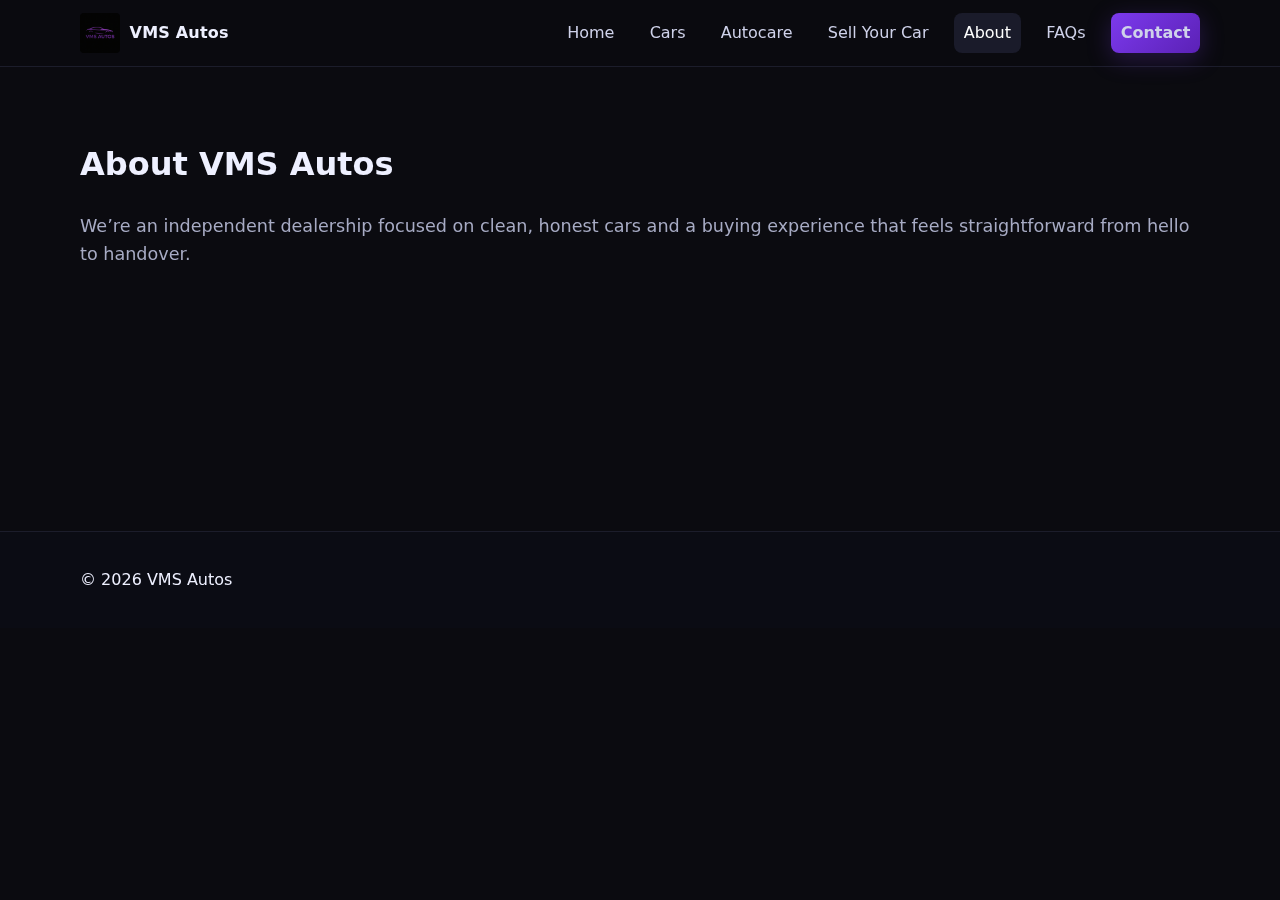
<file: about.html>
<!DOCTYPE html>
<html lang="en"><head>
<meta charset="utf-8"><meta name="viewport" content="width=device-width,initial-scale=1">
<title>About — VMS Autos</title>
<link rel="stylesheet" href="styles.css">
</head><body>
<header class="site-header"><div class="container nav">
  <a class="brand" href="index.html"><img src="assets/logo-vms-autos.png" class="brand-logo" alt=""><span>VMS Autos</span></a>
  <nav class="menu">
    <a href="index.html">Home</a><a href="cars.html">Cars</a><a href="autocare.html">Autocare</a><a href="sell.html">Sell Your Car</a><a class="active" href="about.html">About</a><a href="faqs.html">FAQs</a><a class="btn" href="contact.html">Contact</a>
  </nav>
</div></header>

<section class="section"><div class="container">
  <h1>About VMS Autos</h1>
  <p class="lead">We’re an independent dealership focused on clean, honest cars and a buying experience that feels straightforward from hello to handover.</p>
  <div class="grid-3">
    <article class="card reveal"><h3>Hand-Picked Stock</h3><p>We select cars on condition and history, not just price. If it doesn’t meet our standards, it doesn’t make the cut.</p></article>
    <article class="card reveal"><h3>Clear, Fair Pricing</h3><p>Accurate descriptions, sensible pricing and no pressure. We’d rather help you decide than push a sale.</p></article>
    <article class="card reveal"><h3>Trusted Aftercare</h3><p>With <a href="autocare.html">VMS Autocare</a> we can protect your paint, secure your vehicle, and diagnose problems quickly.</p></article>
  </div>
</div></section>

<footer class="site-footer"><div class="container footer-inner"><p>© <span id="year"></span> VMS Autos</p></div></footer>
<script defer src="script.js"></script>
</body></html>
</file>
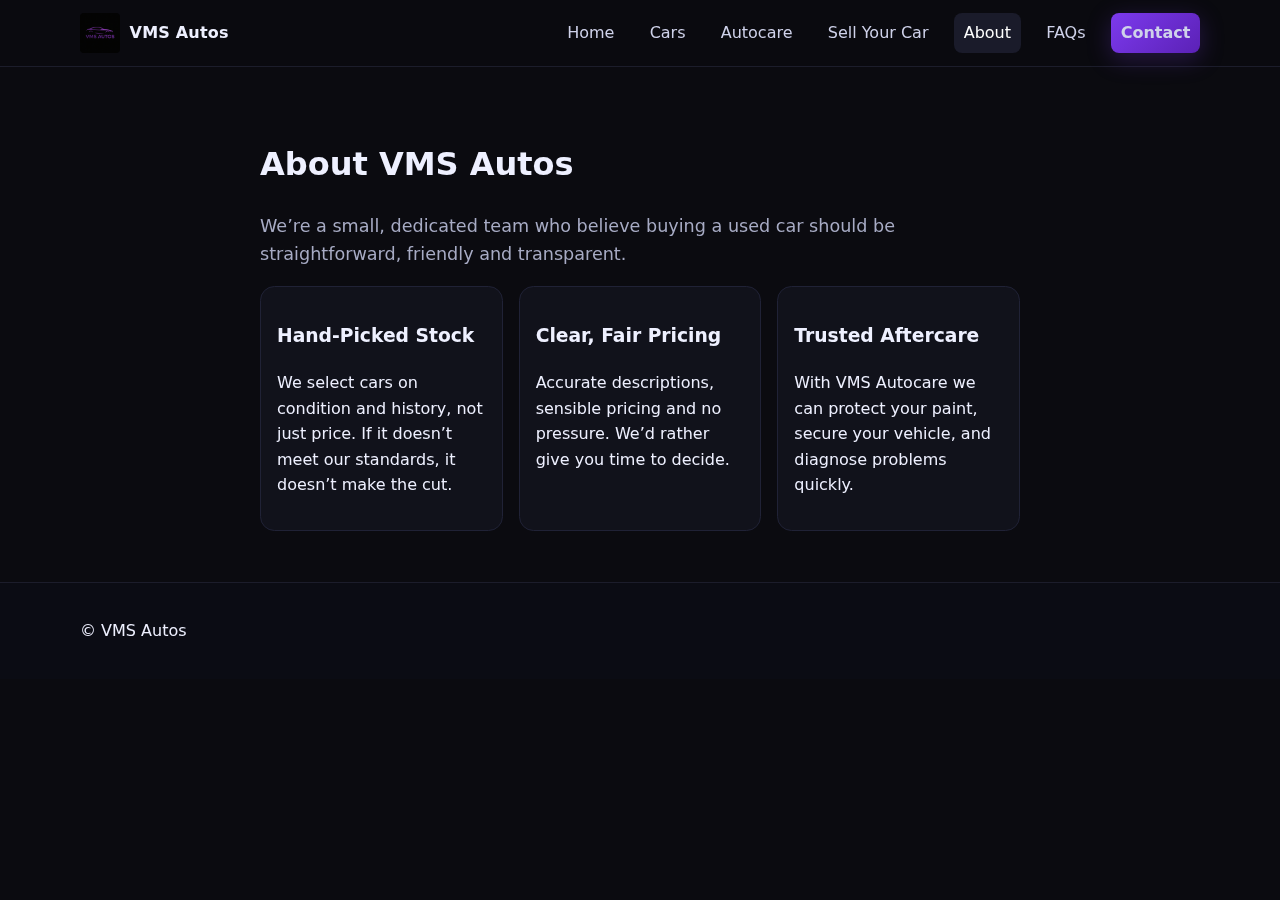
<file: about.html & contact.html>
<!-- about.html -->
<!DOCTYPE html><html lang="en"><head>
<meta charset="utf-8"><meta name="viewport" content="width=device-width,initial-scale=1">
<title>About — VMS Autos</title><link rel="stylesheet" href="styles.css">
</head><body>
<header class="site-header"><div class="container nav">
  <a class="brand" href="index.html"><img src="assets/logo-vms-autos.png" class="brand-logo" alt=""><span>VMS Autos</span></a>
  <nav class="menu">
    <a href="index.html">Home</a><a href="cars.html">Cars</a><a href="autocare.html">Autocare</a><a href="sell.html">Sell Your Car</a><a class="active" href="about.html">About</a><a href="faqs.html">FAQs</a><a class="btn" href="contact.html">Contact</a>
  </nav>
</div></header>

<section class="section">
  <div class="container narrow">
    <h1>About VMS Autos</h1>
    <p class="lead">We’re a small, dedicated team who believe buying a used car should be straightforward, friendly and transparent.</p>
    <div class="grid cards-3">
      <article class="card"><h3>Hand-Picked Stock</h3><p>We select cars on condition and history, not just price. If it doesn’t meet our standards, it doesn’t make the cut.</p></article>
      <article class="card"><h3>Clear, Fair Pricing</h3><p>Accurate descriptions, sensible pricing and no pressure. We’d rather give you time to decide.</p></article>
      <article class="card"><h3>Trusted Aftercare</h3><p>With VMS Autocare we can protect your paint, secure your vehicle, and diagnose problems quickly.</p></article>
    </div>
  </div>
</section>

<footer class="site-footer"><div class="container footer-inner"><p>© <span id="year"></span> VMS Autos</p></div></footer>
</body></html>
</file>
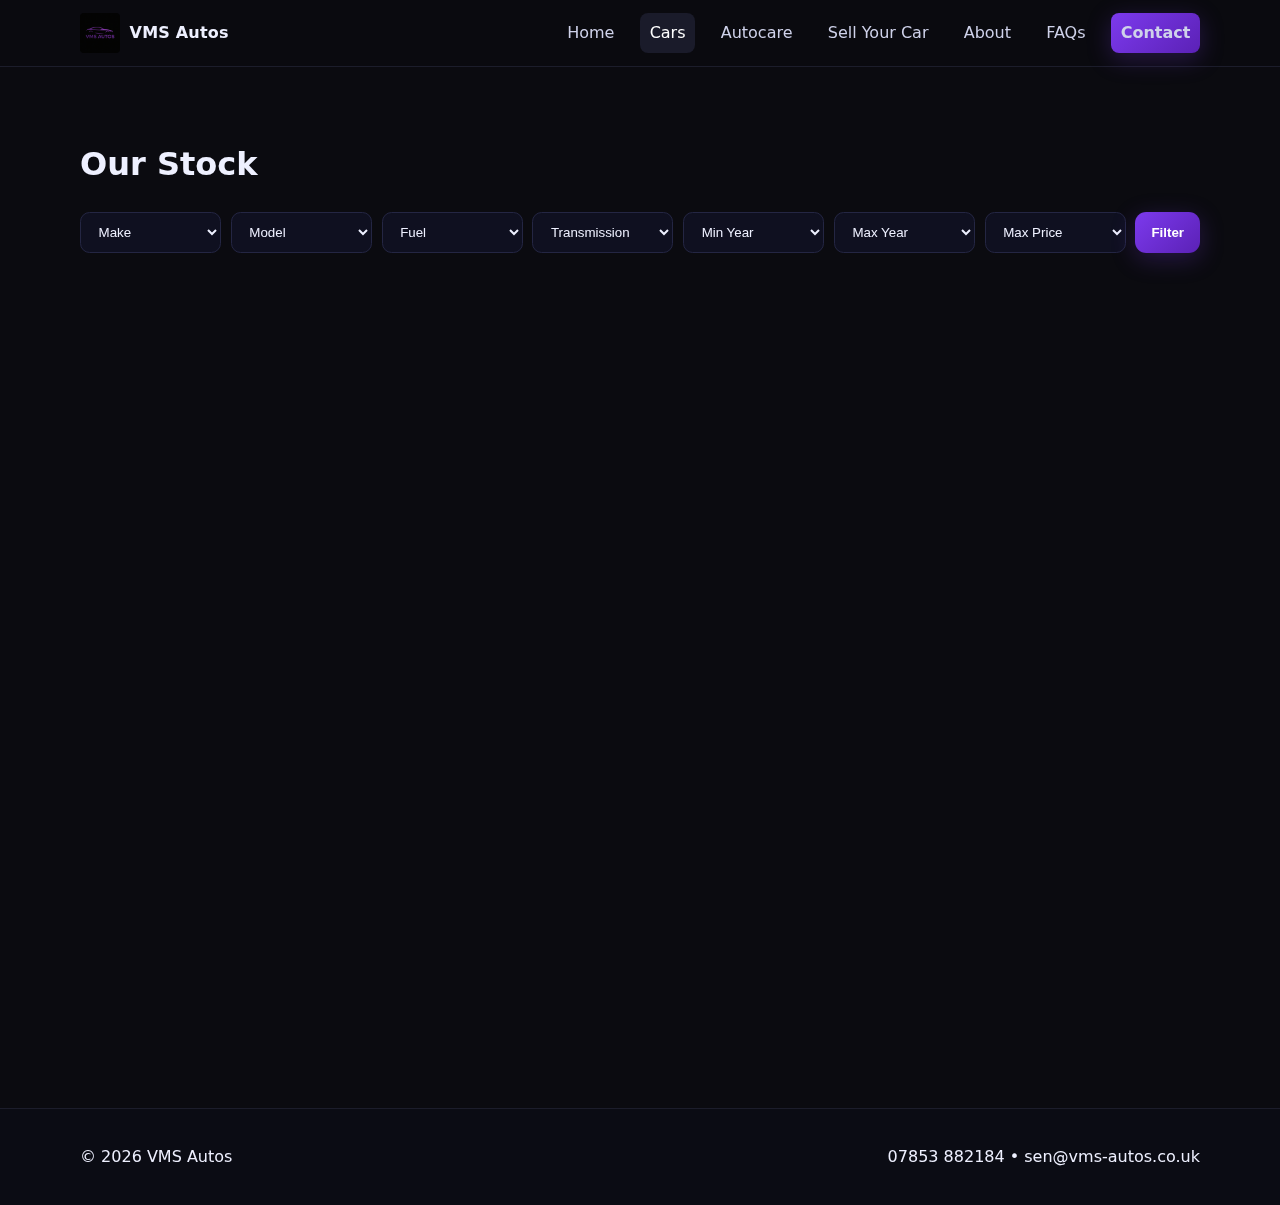
<file: cars.html>
<!DOCTYPE html>
<html lang="en">
<head>
  <meta charset="utf-8" /><meta name="viewport" content="width=device-width,initial-scale=1" />
  <title>Cars for Sale — VMS Autos</title>
  <link rel="stylesheet" href="styles.css" /><script defer src="script.js"></script>
</head>
<body>
<header class="site-header">
  <div class="container nav">
    <a class="brand" href="index.html"><img src="assets/logo-vms-autos.png" class="brand-logo" alt=""> <span>VMS Autos</span></a>
    <nav class="menu">
      <a href="index.html">Home</a><a class="active" href="cars.html">Cars</a><a href="autocare.html">Autocare</a><a href="sell.html">Sell Your Car</a><a href="about.html">About</a><a href="faqs.html">FAQs</a><a class="btn" href="contact.html">Contact</a>
    </nav>
  </div>
</header>

<section class="section">
  <div class="container">
    <h1>Our Stock</h1>
    <form class="search-bar" onsubmit="event.preventDefault(); applyFilters();">
      <select id="filter-make"><option value="">Make</option></select>
      <select id="filter-model"><option value="">Model</option></select>
      <select id="filter-fuel"><option value="">Fuel</option></select>
      <select id="filter-trans"><option value="">Transmission</option></select>
      <select id="filter-year-min"><option value="">Min Year</option></select>
      <select id="filter-year-max"><option value="">Max Year</option></select>
      <select id="filter-price"><option value="">Max Price</option><option>10000</option><option>15000</option><option>20000</option><option>25000</option><option>30000</option></select>
      <button class="btn" type="submit">Filter</button>
    </form>
    <div class="car-grid" id="car-grid"></div>
  </div>
</section>

<footer class="site-footer">
  <div class="container footer-inner">
    <p>© <span id="year"></span> VMS Autos</p>
    <p><a href="tel:+447853882184">07853 882184</a> • <a href="mailto:sen@vms-autos.co.uk">sen@vms-autos.co.uk</a></p>
  </div>
</footer>
</body></html>
</file>
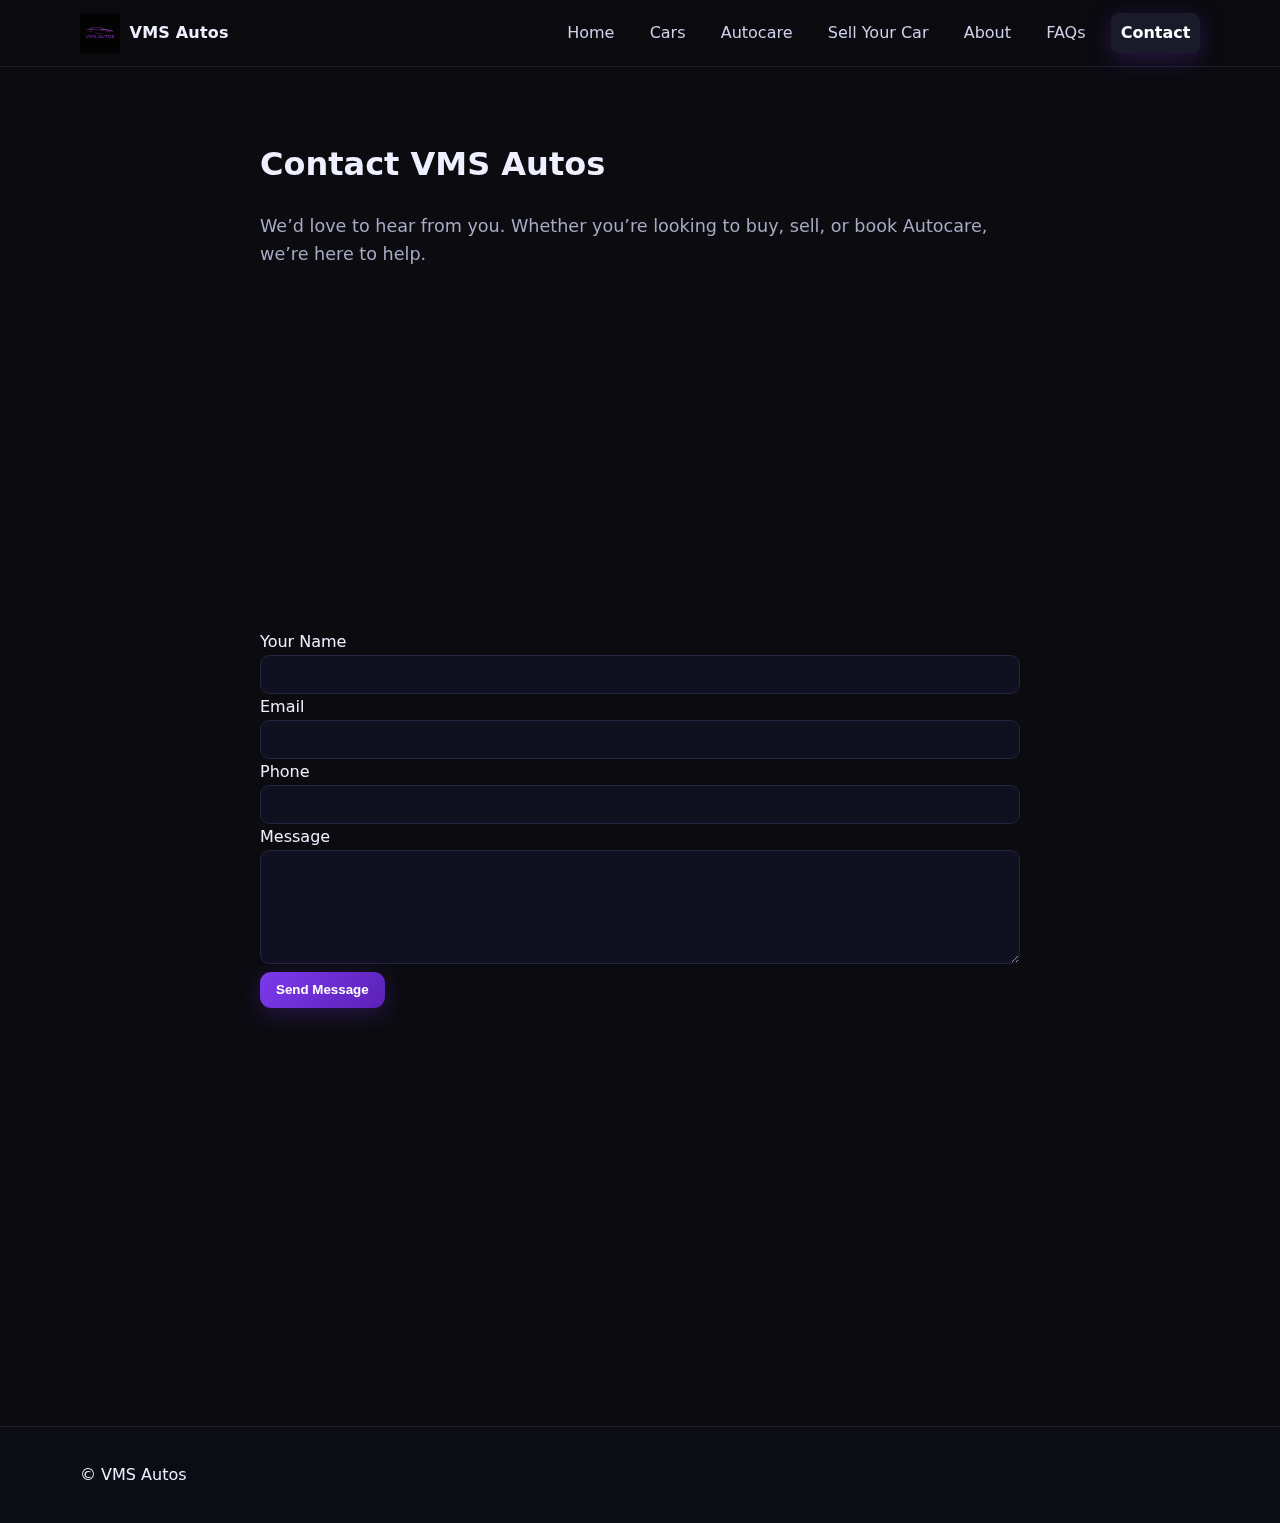
<file: contact.html>
<!DOCTYPE html>
<html lang="en">
<head>
  <meta charset="utf-8">
  <meta name="viewport" content="width=device-width,initial-scale=1">
  <title>Contact — VMS Autos</title>
  <link rel="stylesheet" href="styles.css">
</head>
<body>
<header class="site-header">
  <div class="container nav">
    <a class="brand" href="index.html">
      <img src="assets/logo-vms-autos.png" class="brand-logo" alt="">
      <span>VMS Autos</span>
    </a>
    <nav class="menu">
      <a href="index.html">Home</a>
      <a href="cars.html">Cars</a>
      <a href="autocare.html">Autocare</a>
      <a href="sell.html">Sell Your Car</a>
      <a href="about.html">About</a>
      <a href="faqs.html">FAQs</a>
      <a class="btn active" href="contact.html">Contact</a>
    </nav>
  </div>
</header>

<section class="section">
  <div class="container narrow">
    <h1>Contact VMS Autos</h1>
    <p class="lead">We’d love to hear from you. Whether you’re looking to buy, sell, or book Autocare, we’re here to help.</p>

    <div class="cards-2 mt">
      <article class="card reveal">
        <h3>Call Us</h3>
        <p><a href="tel:+447853882184">07853 882184</a></p>
      </article>
      <article class="card reveal">
        <h3>Email</h3>
        <p><a href="mailto:sen@vms-autos.co.uk">sen@vms-autos.co.uk</a></p>
      </article>
      <article class="card reveal">
        <h3>WhatsApp</h3>
        <p><a href="https://wa.me/447853882184" target="_blank" rel="noopener">Message us on WhatsApp</a></p>
      </article>
      <article class="card reveal">
        <h3>Follow Us</h3>
        <p>
          <a href="https://www.instagram.com/" target="_blank" rel="noopener">Instagram</a><br>
          <a href="https://www.tiktok.com/" target="_blank" rel="noopener">TikTok</a>
        </p>
      </article>
    </div>

    <form class="form mt" name="contact" method="post" data-netlify="true">
      <input type="hidden" name="form-name" value="contact">
      <label>Your Name <input name="name" required></label>
      <label>Email <input name="email" type="email" required></label>
      <label>Phone <input name="phone"></label>
      <label>Message <textarea name="message" rows="6" required></textarea></label>
      <button class="btn" type="submit">Send Message</button>
    </form>

    <div class="mt reveal">
      <h3>Find Us</h3>
      <div style="border-radius:.8rem;overflow:hidden;height:300px;margin-top:.5rem;">
        <iframe src="https://www.google.com/maps/embed?pb=!1m18!1m12!1m3!1d2435.145925!2d-1.893592!3d52.486125!2m3!1f0!2f0!3f0!3m2!1i1024!2i768!4f13.1!3m3!1m2!1s0x0%3A0x0!2zMzLCsDI5JzA5LjgiTiAxwrA1MycyMy42Ilc!5e0!3m2!1sen!2suk!4v0000000000000"
          width="100%" height="100%" style="border:0;" allowfullscreen="" loading="lazy"></iframe>
      </div>
    </div>
  </div>
</section>

<footer class="site-footer">
  <div class="container footer-inner">
    <p>© <span id="year"></span> VMS Autos</p>
  </div>
</f
</file>
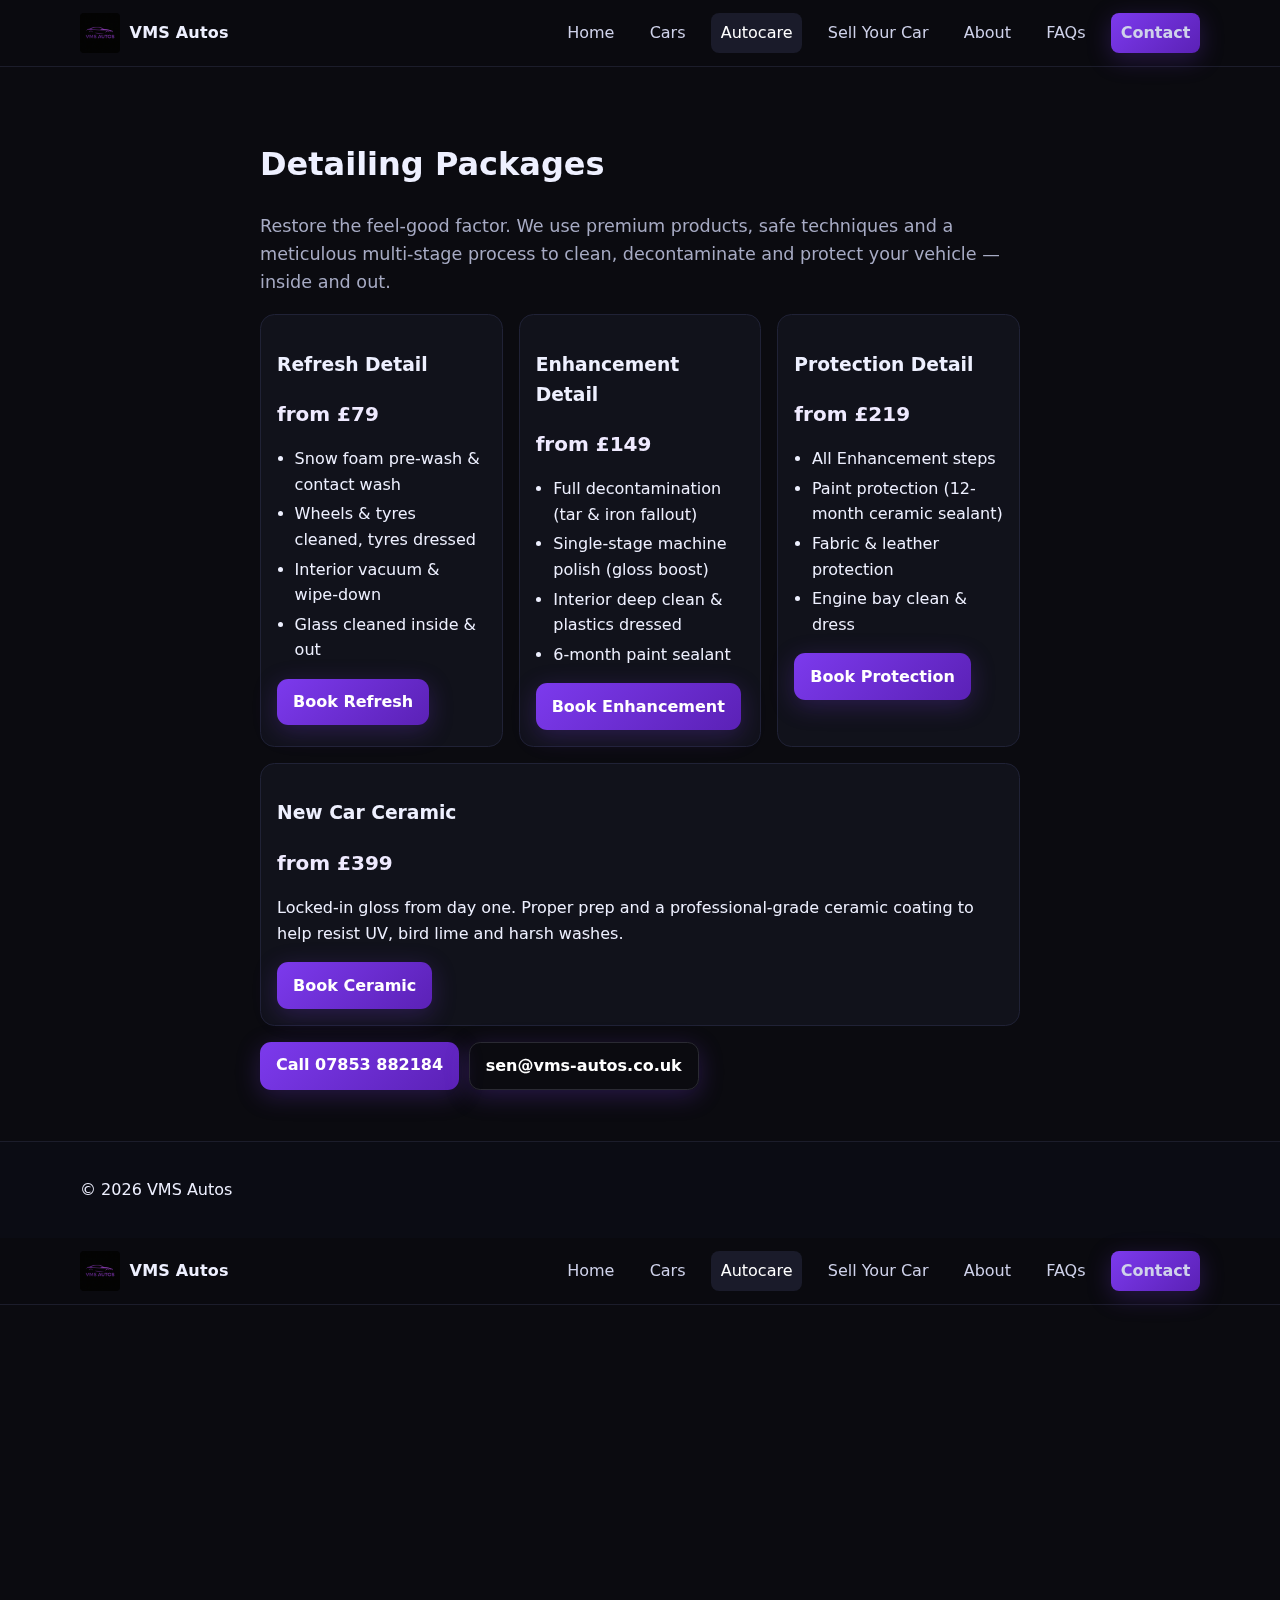
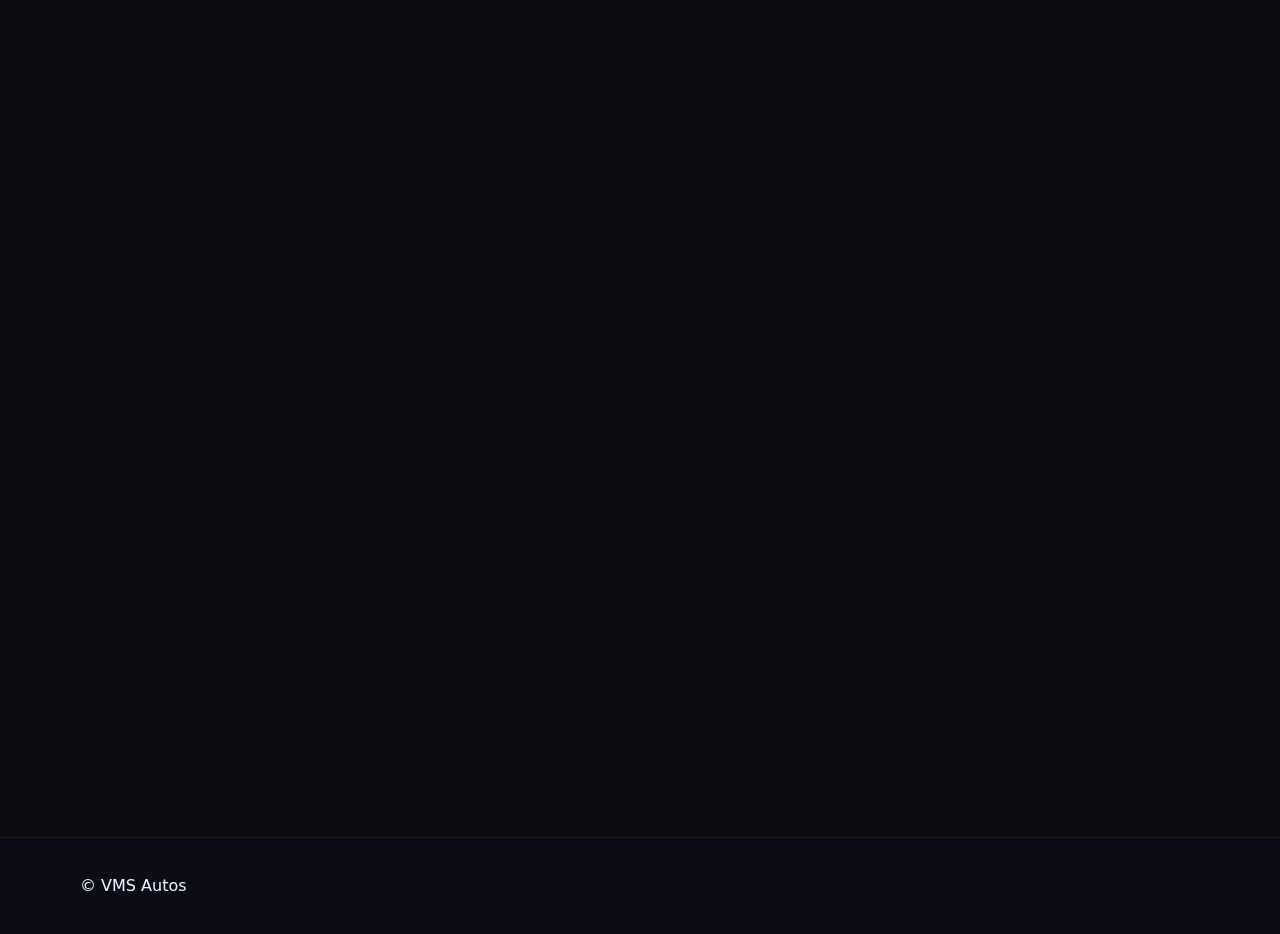
<file: detailing.html>
<!DOCTYPE html>
<html lang="en"><head>
<meta charset="utf-8" /><meta name="viewport" content="width=device-width,initial-scale=1" />
<title>Detailing — VMS Autocare</title>
<link rel="stylesheet" href="styles.css" />
</head>
<body>
<header class="site-header"><div class="container nav">
  <a class="brand" href="index.html"><img src="assets/logo-vms-autos.png" class="brand-logo" alt=""><span>VMS Autos</span></a>
  <nav class="menu">
    <a href="index.html">Home</a><a href="cars.html">Cars</a><a class="active" href="autocare.html">Autocare</a><a href="sell.html">Sell Your Car</a><a href="about.html">About</a><a href="faqs.html">FAQs</a><a class="btn" href="contact.html">Contact</a>
  </nav>
</div></header>

<section class="section">
  <div class="container narrow">
    <h1>Detailing Packages</h1>
    <p class="lead">Restore the feel-good factor. We use premium products, safe techniques and a meticulous multi-stage process to clean, decontaminate and protect your vehicle — inside and out.</p>

    <div class="grid cards-3">
      <article class="card">
        <h3>Refresh Detail</h3>
        <p class="price">from £79</p>
        <ul class="bullet">
          <li>Snow foam pre-wash & contact wash</li>
          <li>Wheels & tyres cleaned, tyres dressed</li>
          <li>Interior vacuum & wipe-down</li>
          <li>Glass cleaned inside & out</li>
        </ul>
        <a class="btn btn-block" href="contact.html">Book Refresh</a>
      </article>

      <article class="card">
        <h3>Enhancement Detail</h3>
        <p class="price">from £149</p>
        <ul class="bullet">
          <li>Full decontamination (tar & iron fallout)</li>
          <li>Single-stage machine polish (gloss boost)</li>
          <li>Interior deep clean & plastics dressed</li>
          <li>6-month paint sealant</li>
        </ul>
        <a class="btn btn-block" href="contact.html">Book Enhancement</a>
      </article>

      <article class="card">
        <h3>Protection Detail</h3>
        <p class="price">from £219</p>
        <ul class="bullet">
          <li>All Enhancement steps</li>
          <li>Paint protection (12-month ceramic sealant)</li>
          <li>Fabric & leather protection</li>
          <li>Engine bay clean & dress</li>
        </ul>
        <a class="btn btn-block" href="contact.html">Book Protection</a>
      </article>
    </div>

    <div class="card mt">
      <h3>New Car Ceramic</h3>
      <p class="price">from £399</p>
      <p>Locked-in gloss from day one. Proper prep and a professional-grade ceramic coating to help resist UV, bird lime and harsh washes.</p>
      <a class="btn" href="contact.html">Book Ceramic</a>
    </div>

    <div class="cta mt center">
      <a class="btn" href="tel:+447853882184">Call 07853 882184</a>
      <a class="btn btn-ghost" href="mailto:sen@vms-autos.co.uk">sen@vms-autos.co.uk</a>
    </div>
  </div>
</section>

<footer class="site-footer"><div class="container footer-inner">
  <p>© <span id="year"></span> VMS Autos</p>
</div></footer>
</body></html>
<!DOCTYPE html>
<html lang="en"><head>
<meta charset="utf-8"><meta name="viewport" content="width=device-width,initial-scale=1">
<title>Detailing — VMS Autocare</title>
<link rel="stylesheet" href="styles.css">
</head><body>
<header class="site-header"><div class="container nav">
  <a class="brand" href="index.html"><img src="assets/logo-vms-autos.png" class="brand-logo" alt=""><span>VMS Autos</span></a>
  <nav class="menu">
    <a href="index.html">Home</a><a href="cars.html">Cars</a><a href="autocare.html" class="active">Autocare</a><a href="sell.html">Sell Your Car</a><a href="about.html">About</a><a href="faqs.html">FAQs</a><a class="btn" href="contact.html">Contact</a>
  </nav>
</div></header>

<section class="section"><div class="container narrow">
  <div class="brand-panel reveal"><img src="assets/logo-vms-autocare.png" alt="VMS Autocare"></div>
  <h1 class="reveal">Detailing Packages</h1>
  <p class="lead reveal">Restore the feel-good factor. We use premium products, safe techniques and a meticulous multi-stage process to clean, decontaminate and protect your vehicle — inside and out.</p>

  <table class="table reveal">
    <thead><tr><th>Package</th><th>What’s included</th><th>From</th></tr></thead>
    <tbody>
      <tr><td><strong>Refresh Detail</strong></td><td>Snow foam pre-wash, two-bucket contact wash, wheels/tyres, interior vacuum & wipe, glass inside/out.</td><td>£79</td></tr>
      <tr><td><strong>Enhancement Detail</strong></td><td>All Refresh steps + tar/iron decon, single-stage machine polish (gloss boost), interior deep clean, plastics dressed, 6-month sealant.</td><td>£149</td></tr>
      <tr><td><strong>Protection Detail</strong></td><td>All Enhancement steps + 12-month ceramic sealant, fabric/leather protection, engine bay clean & dress.</td><td>£219</td></tr>
      <tr><td><strong>New Car Ceramic</strong></td><td>Careful prep, panel wipe, professional ceramic coating for long-lasting gloss and easier maintenance.</td><td>£399</td></tr>
    </tbody>
  </table>

  <p class="reveal">We’re fully mobile and work carefully at your location. Access to power/water is helpful but not always essential — ask when you book. Times vary by vehicle size and condition.</p>

  <div class="cta mt center reveal">
    <a class="btn" href="tel:+447853882184">Call 07853 882184</a>
    <a class="btn btn-ghost" href="mailto:sen@vms-autos.co.uk">Book by Email</a>
  </div>
</div></section>

<footer class="site-footer"><div class="container footer-inner"><p>© <span id="year"></span> VMS Autos</p></div></footer>
<script defer src="script.js"></script>
</body></html>
</file>
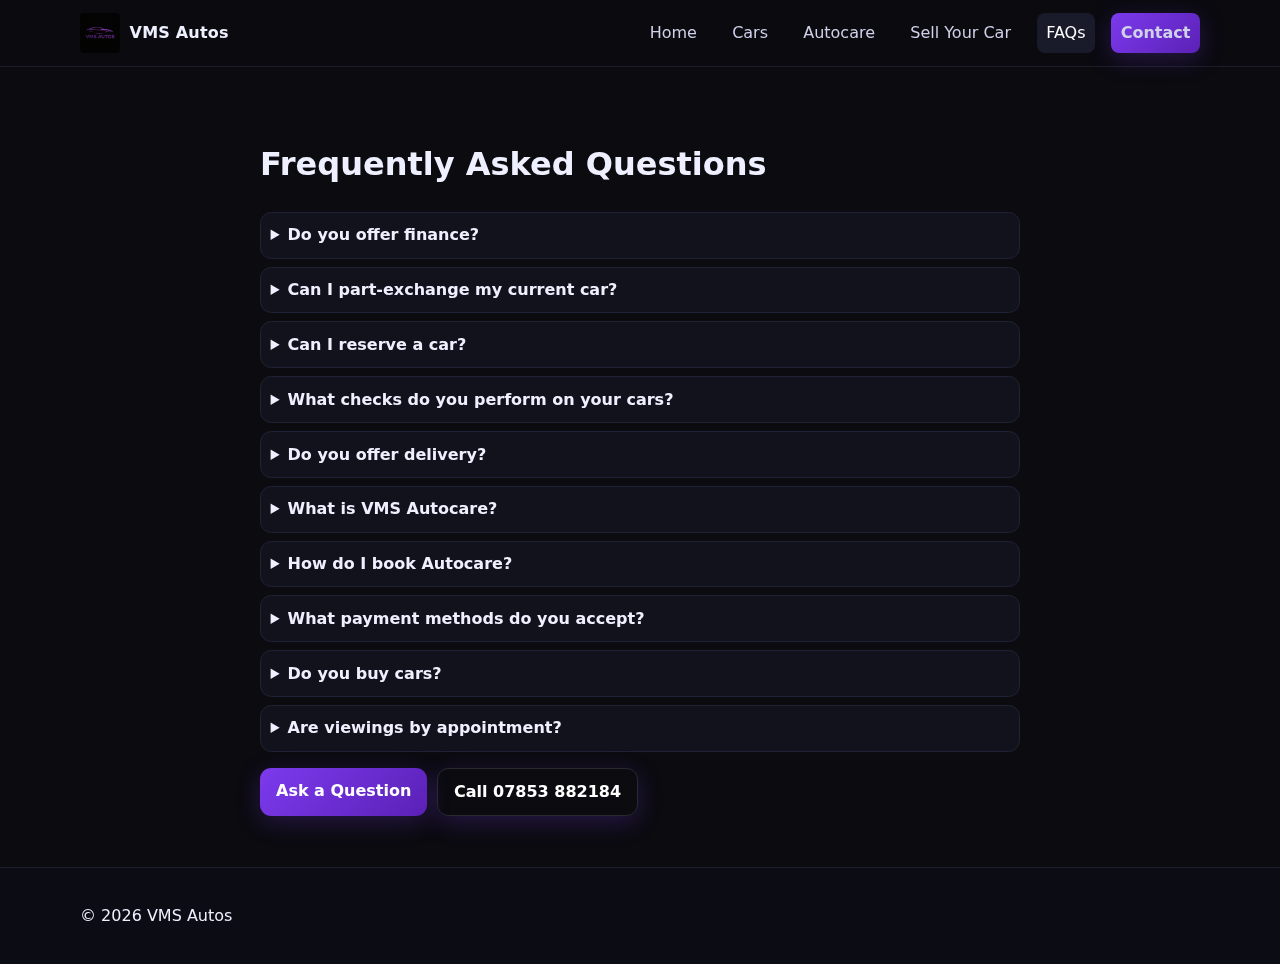
<file: faqs.html>
<!DOCTYPE html>
<html lang="en"><head>
<meta charset="utf-8"><meta name="viewport" content="width=device-width,initial-scale=1">
<title>FAQs — VMS Autos</title>
<link rel="stylesheet" href="styles.css">
</head><body>
<header class="site-header"><div class="container nav">
  <a class="brand" href="index.html"><img src="assets/logo-vms-autos.png" class="brand-logo" alt=""><span>VMS Autos</span></a>
  <nav class="menu">
    <a href="index.html">Home</a><a href="cars.html">Cars</a><a href="autocare.html">Autocare</a><a href="sell.html">Sell Your Car</a><a class="active" href="faqs.html">FAQs</a><a class="btn" href="contact.html">Contact</a>
  </nav>
</div></header>

<section class="section"><div class="container narrow">
  <h1>Frequently Asked Questions</h1>

  <details class="faq"><summary>Do you offer finance?</summary><p>Yes — flexible HP/PCP options via trusted lenders (subject to status). We’ll explain deposits, terms and monthly payments clearly so you can decide with confidence.</p></details>
  <details class="faq"><summary>Can I part-exchange my current car?</summary><p>Absolutely. Share your reg, mileage and a few photos for a quick, fair valuation. We can settle outstanding finance too.</p></details>
  <details class="faq"><summary>Can I reserve a car?</summary><p>Yes. A small refundable holding deposit removes the car from sale while you arrange viewing/inspection and paperwork.</p></details>
  <details class="faq"><summary>What checks do you perform on your cars?</summary><p>Each vehicle is inspected and road-tested. History and mileage checks are carried out for peace of mind. We’re happy to discuss specifics on any car.</p></details>
  <details class="faq"><summary>Do you offer delivery?</summary><p>Yes — nationwide delivery available at cost. Tell us your postcode and we’ll quote a rate.</p></details>
  <details class="faq"><summary>What is VMS Autocare?</summary><p>Our mobile aftercare arm: detailing, vehicle security, diagnostics and OEM-style coding to keep your car looking sharp and running right.</p></details>
  <details class="faq"><summary>How do I book Autocare?</summary><p>Use our contact page, email <a href="mailto:sen@vms-autos.co.uk">sen@vms-autos.co.uk</a> or call <a href="tel:+447853882184">07853 882184</a>. We’ll confirm availability, price and any prep needed.</p></details>
  <details class="faq"><summary>What payment methods do you accept?</summary><p>Bank transfer preferred for car purchases; major cards accepted for Autocare. We’ll confirm details at booking.</p></details>
  <details class="faq"><summary>Do you buy cars?</summary><p>Yes — we can buy outright or sell on your behalf via sale-or-return. Start on the <a href="sell.html">Sell Your Car</a> page.</p></details>
  <details class="faq"><summary>Are viewings by appointment?</summary><p>Yes — to give you unhurried time with the car and ensure it’s prepped for your visit.</p></details>

  <div class="cta mt center">
    <a class="btn" href="contact.html">Ask a Question</a>
    <a class="btn btn-ghost" href="tel:+447853882184">Call 07853 882184</a>
  </div>
</div></section>

<footer class="site-footer"><div class="container footer-inner"><p>© <span id="year"></span> VMS Autos</p></div></footer>
<script defer src="script.js"></script>
</body></html>
</file>
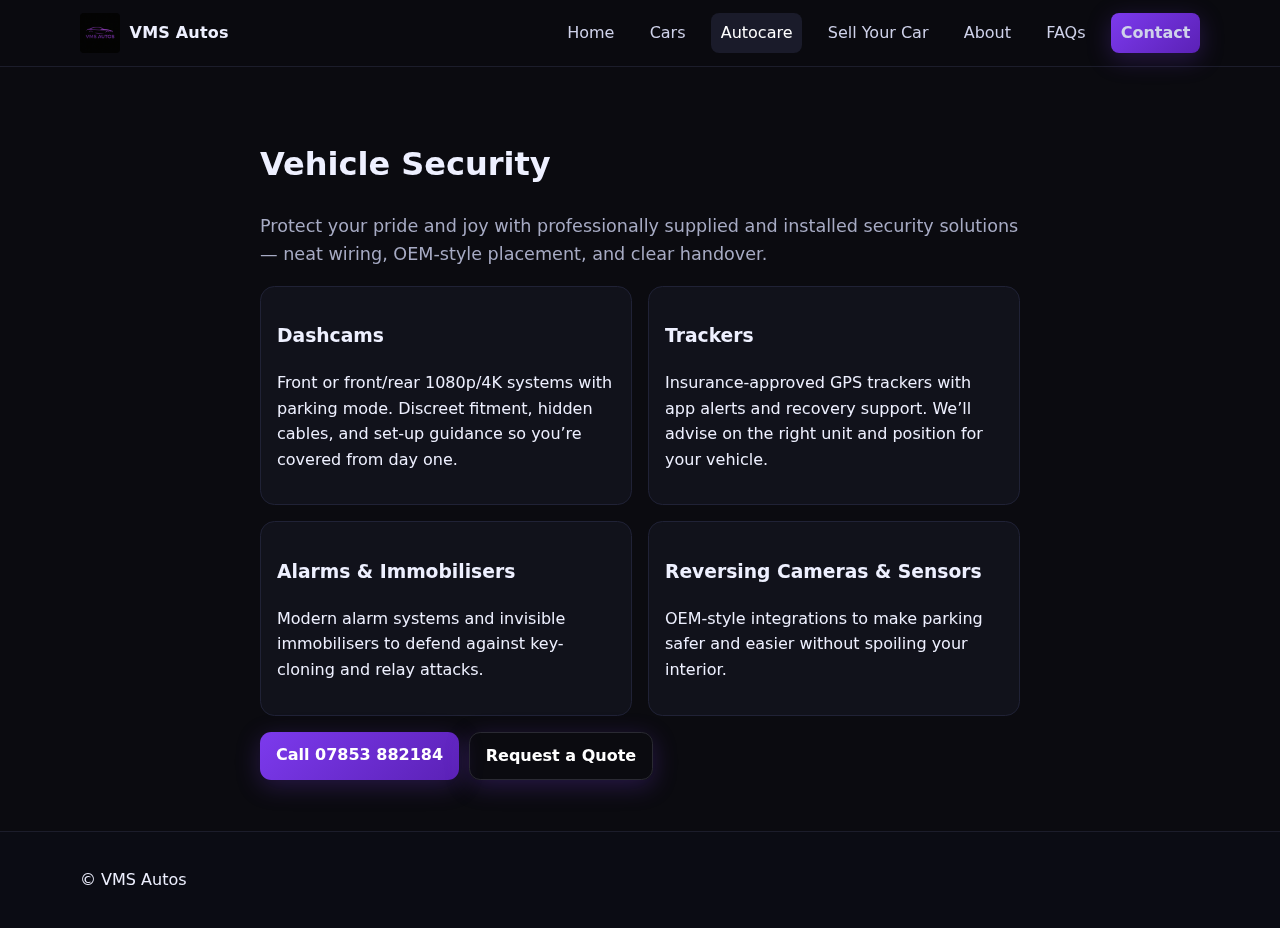
<file: security.html>
<!DOCTYPE html>
<html lang="en"><head>
<meta charset="utf-8" /><meta name="viewport" content="width=device-width,initial-scale=1" />
<title>Vehicle Security — VMS Autocare</title>
<link rel="stylesheet" href="styles.css" />
</head>
<body>
<header class="site-header"><div class="container nav">
  <a class="brand" href="index.html"><img src="assets/logo-vms-autos.png" class="brand-logo" alt=""><span>VMS Autos</span></a>
  <nav class="menu">
    <a href="index.html">Home</a><a href="cars.html">Cars</a><a class="active" href="autocare.html">Autocare</a><a href="sell.html">Sell Your Car</a><a href="about.html">About</a><a href="faqs.html">FAQs</a><a class="btn" href="contact.html">Contact</a>
  </nav>
</div></header>

<section class="section">
  <div class="container narrow">
    <h1>Vehicle Security</h1>
    <p class="lead">Protect your pride and joy with professionally supplied and installed security solutions — neat wiring, OEM-style placement, and clear handover.</p>

    <div class="grid cards-2">
      <article class="card">
        <h3>Dashcams</h3>
        <p>Front or front/rear 1080p/4K systems with parking mode. Discreet fitment, hidden cables, and set-up guidance so you’re covered from day one.</p>
      </article>
      <article class="card">
        <h3>Trackers</h3>
        <p>Insurance-approved GPS trackers with app alerts and recovery support. We’ll advise on the right unit and position for your vehicle.</p>
      </article>
      <article class="card">
        <h3>Alarms & Immobilisers</h3>
        <p>Modern alarm systems and invisible immobilisers to defend against key-cloning and relay attacks.</p>
      </article>
      <article class="card">
        <h3>Reversing Cameras & Sensors</h3>
        <p>OEM-style integrations to make parking safer and easier without spoiling your interior.</p>
      </article>
    </div>

    <div class="cta mt center">
      <a class="btn" href="tel:+447853882184">Call 07853 882184</a>
      <a class="btn btn-ghost" href="mailto:sen@vms-autos.co.uk">Request a Quote</a>
    </div>
  </div>
</section>

<footer class="site-footer"><div class="container footer-inner">
  <p>© <span id="year"></span> VMS Autos</p>
</div></footer>
</body></html>
</file>
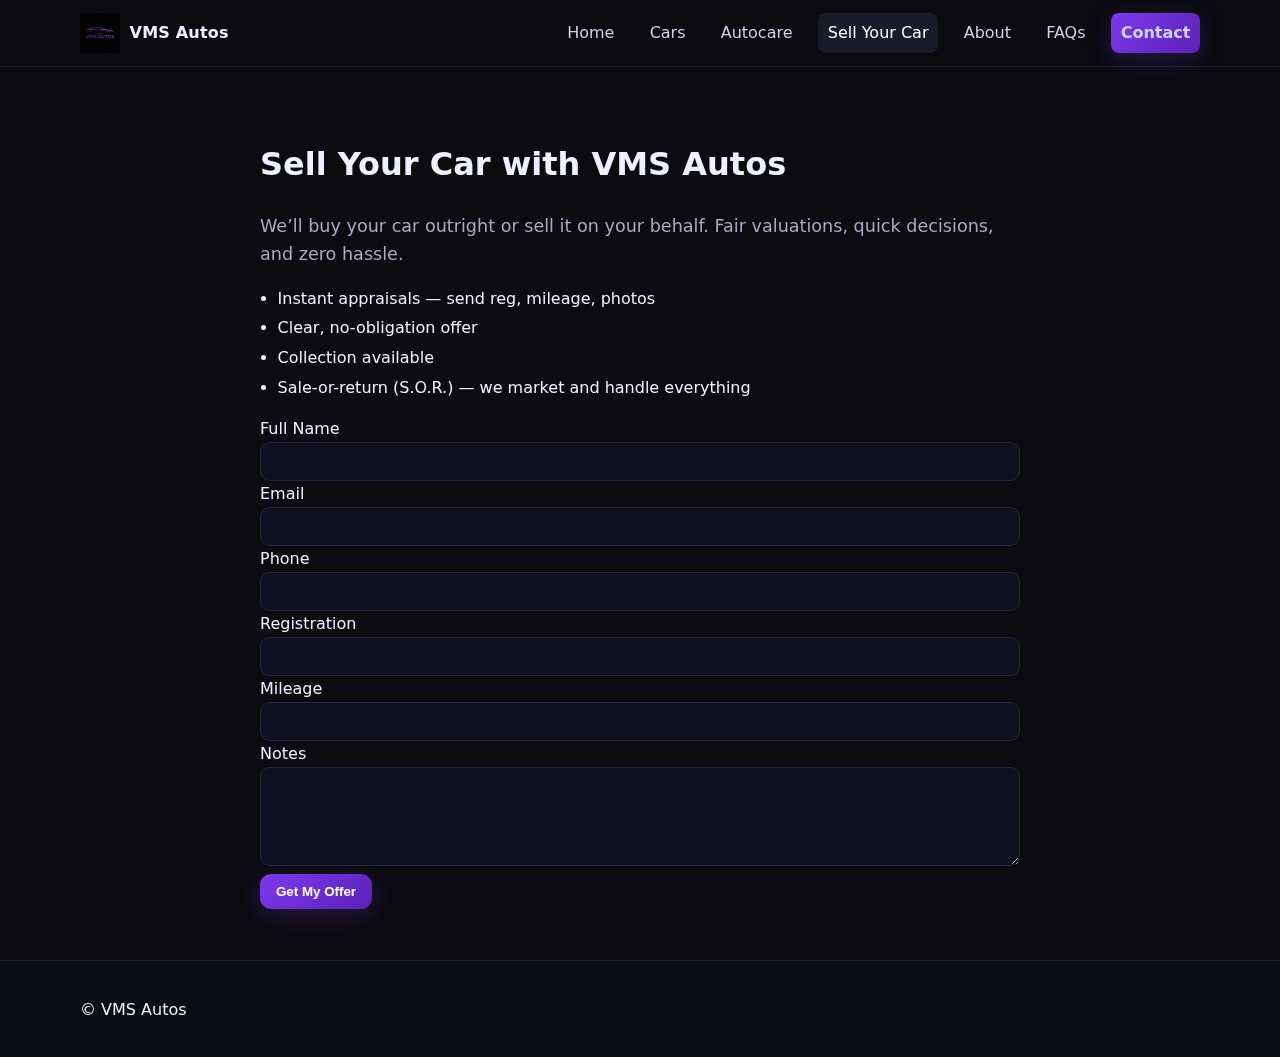
<file: sell.html>
<!DOCTYPE html>
<html lang="en"><head>
<meta charset="utf-8" /><meta name="viewport" content="width=device-width,initial-scale=1" />
<title>Sell Your Car — VMS Autos</title>
<link rel="stylesheet" href="styles.css" />
</head>
<body>
<header class="site-header"><div class="container nav">
  <a class="brand" href="index.html"><img src="assets/logo-vms-autos.png" class="brand-logo" alt=""><span>VMS Autos</span></a>
  <nav class="menu">
    <a href="index.html">Home</a><a href="cars.html">Cars</a><a href="autocare.html">Autocare</a><a class="active" href="sell.html">Sell Your Car</a><a href="about.html">About</a><a href="faqs.html">FAQs</a><a class="btn" href="contact.html">Contact</a>
  </nav>
</div></header>

<section class="section">
  <div class="container narrow">
    <h1>Sell Your Car with VMS Autos</h1>
    <p class="lead">We’ll buy your car outright or sell it on your behalf. Fair valuations, quick decisions, and zero hassle.</p>
    <ul class="bullet">
      <li>Instant appraisals — send reg, mileage, photos</li>
      <li>Clear, no-obligation offer</li>
      <li>Collection available</li>
      <li>Sale-or-return (S.O.R.) — we market and handle everything</li>
    </ul>

    <form class="form" name="sell" method="post" data-netlify="true">
      <input type="hidden" name="form-name" value="sell">
      <label>Full Name <input name="name" required></label>
      <label>Email <input name="email" type="email" required></label>
      <label>Phone <input name="phone" required></label>
      <label>Registration <input name="reg" required></label>
      <label>Mileage <input name="mileage" required></label>
      <label>Notes <textarea name="notes" rows="5"></textarea></label>
      <button class="btn" type="submit">Get My Offer</button>
    </form>
  </div>
</section>

<footer class="site-footer"><div class="container footer-inner">
  <p>© <span id="year"></span> VMS Autos</p>
</div></footer>
</body></html>
</file>
<file: styles.css>
/* Font + base variables */
@import url('https://fonts.googleapis.com/css2?family=Montserrat:wght@400;600;700&display=swap');

:root{
  --bg:#0b0b10; --text:#eef0ff; --muted:#a7abc4;
  --panel:#11121b; --card:#141628;
  --purple:#7c3aed; --purple2:#5b21b6; --ring:rgba(124,58,237,.35);
  --hero-image:url('assets/hero.jpg');
}

*{box-sizing:border-box} html,body{margin:0}
body{background:var(--bg);color:var(--text);font-family:Montserrat,system-ui,-apple-system,Segoe UI,Roboto,Helvetica,Arial,sans-serif;line-height:1.6}
a{color:inherit;text-decoration:none}
.container{width:min(1120px,92%);margin-inline:auto}
.btn{display:inline-block;background:linear-gradient(135deg,var(--purple),var(--purple2));color:#fff;border:none;border-radius:.7rem;padding:.65rem 1rem;font-weight:600;box-shadow:0 6px 24px rgba(124,58,237,.25);cursor:pointer}
.btn:hover{filter:brightness(1.05)}
.btn-ghost{background:transparent;border:1px solid #2a2a33}
.btn-small{padding:.45rem .7rem;font-size:.9rem}
.muted{color:var(--muted)}
.center{text-align:center}
.mt{margin-top:1rem}

/* Header / nav */
.site-header{position:sticky;top:0;z-index:30;background:rgba(10,10,16,.65);backdrop-filter:saturate(1.1) blur(10px);border-bottom:1px solid #1c1d2b}
.nav{display:flex;align-items:center;justify-content:space-between;padding:.8rem 0}
.brand{display:flex;align-items:center;gap:.6rem;font-weight:800;letter-spacing:.2px}
.brand-logo{height:40px;width:auto;border-radius:.25rem}
.menu{display:flex;gap:1rem;align-items:center}
.menu a{padding:.45rem .6rem;border-radius:.5rem;color:#cfd2ea}
.menu a.active,.menu a:hover{background:#1a1b2a;color:#fff}

/* Hero */
.hero{background:
  radial-gradient(1000px 300px at 10% 0%, rgba(124,58,237,.30), transparent 70%),
  var(--hero-image) center/cover no-repeat,
  #0c0d14;
  padding:5rem 0; border-bottom:1px solid #181a29}
.hero-full{min-height:68vh;display:flex;align-items:stretch}
.hero-overlay{flex:1;background:linear-gradient(180deg, rgba(0,0,0,.35), rgba(0,0,0,.55));display:flex;align-items:center}
.hero-content{max-width:840px;padding:3rem 0}
.lead{color:var(--muted);font-size:1.1rem}
.hero-ctas{display:flex;gap:.6rem;flex-wrap:wrap;margin:.8rem 0 1.2rem}

/* Search bar */
.search-bar{display:grid;gap:.6rem}
.search-bar-hero{background:rgba(15,16,32,.8);border:1px solid #242643;backdrop-filter: blur(6px);padding:.7rem;border-radius:.8rem;
  grid-template-columns: repeat(5, 1fr) auto}
.search-bar select,.form input,.form textarea{width:100%;padding:.7rem .85rem;border-radius:.6rem;border:1px solid #242643;background:#0f1020;color:var(--text)}

/* Grids & cards */
.car-grid{display:grid;grid-template-columns:repeat(3,1fr);gap:1rem;margin-top:1rem}
.car-card{background:var(--card);border:1px solid #1b1d2f;border-radius:.9rem;overflow:hidden;display:flex;flex-direction:column;opacity:0;transform:translateY(10px)}
.car-thumb{aspect-ratio:16/9;background:#0d0f1f url('assets/car-placeholder.svg') center/120px no-repeat}
.car-body{padding:.9rem}
.car-title{margin:0 0 .25rem;font-size:1.1rem}
.price{font-size:1.25rem;color:#efeaff;margin:.3rem 0 .5rem}
.badges{display:flex;gap:.4rem;flex-wrap:wrap}
.badge{font-size:.8rem;padding:.2rem .45rem;border:1px solid #2a2c43;border-radius:.4rem;color:#cdd0ec}

.cards-3{display:grid;grid-template-columns:repeat(3,1fr);gap:1rem}
.cards-2{display:grid;grid-template-columns:repeat(2,1fr);gap:1rem}
.card{background:var(--panel);border:1px solid #202236;border-radius:.9rem;padding:1rem}

/* Sections & elements */
.section{padding:3.2rem 0}
.section.alt{background:linear-gradient(180deg, rgba(124,58,237,.05), transparent 45%)}
.split{display:grid;grid-template-columns:1.1fr .9fr;gap:1.25rem}
.panel{background:var(--panel);border:1px solid #202236;border-radius:1rem;padding:1rem}
.brand-panel{display:flex;align-items:center;justify-content:center}
.brand-panel img{max-width:320px}
.section-head{display:flex;align-items:end;justify-content:space-between;gap:1rem;margin-bottom:.6rem}
.link{color:#cfd2ea}.link:hover{color:#fff}
.usp-strip{border-top:1px solid #1c1d2b;border-bottom:1px solid #1c1d2b;background:#0b0c14}
.usp-grid{display:grid;grid-template-columns:repeat(4,1fr);gap:.6rem;padding:.8rem 0}
.usp{display:flex;align-items:center;gap:.5rem;color:#cfd2ea}
.usp-icon{display:inline-grid;place-items:center;width:26px;height:26px;border:1px solid #2a2c43;border-radius:.4rem;color:#9ea3c8}
.grid-3{display:grid;grid-template-columns:repeat(3,1fr);gap:1rem}
.timeline{counter-reset:step;list-style:none;padding-left:0;display:grid;gap:.5rem}
.timeline li{background:#11121b;border:1px solid #202236;border-radius:.7rem;padding:.7rem}
.timeline li::before{counter-increment:step;content:counter(step);display:inline-grid;place-items:center;width:24px;height:24px;margin-right:.5rem;border:1px solid #2a2c43;border-radius:.3rem;background:#0f1020;color:#cfd2ea}
.quote{background:#11121b;border:1px solid #202236;border-radius:.9rem;padding:1rem}
.faq-card{background:#11121b;border:1px solid #202236;border-radius:.7rem;padding:.8rem}

/* Pricing table (detailing) */
.price{font-weight:700}
.table{width:100%;border-collapse:separate;border-spacing:0;border:1px solid #202236;border-radius:.8rem;overflow:hidden}
.table th,.table td{padding:.75rem;border-bottom:1px solid #202236}
.table tr:last-child td{border-bottom:0}
.table th{background:#0f1020;text-align:left;color:#cfd2ea}

/* Sticky contact bar (mobile) */
.sticky-bar{position:fixed;bottom:10px;left:50%;transform:translateX(-50%);z-index:50;display:flex;gap:.5rem;background:rgba(15,16,32,.85);border:1px solid #242643;padding:.5rem;border-radius:.8rem;backdrop-filter:blur(6px)}
.sticky-bar a{display:inline-block;padding:.5rem .7rem;border-radius:.6rem;border:1px solid #2a2c43;color:#e9e9ff}

/* Reveal on scroll */
.reveal{opacity:0;transform:translateY(12px);transition:.5s ease}
.reveal.in{opacity:1;transform:none}
.car-card.reveal.in{opacity:1;transform:none}

/* Contact strip */
.contact-strip{background:linear-gradient(180deg, rgba(124,58,237,.08), transparent 60%);border-top:1px solid #181a29;border-bottom:1px solid #181a29}
.contact-strip-inner{display:flex;align-items:center;justify-content:space-between;gap:1rem;padding:1.2rem 0}

/* Responsive */
@media(max-width:1000px){
  .split{grid-template-columns:1fr}
  .search-bar-hero{grid-template-columns:1fr 1fr 1fr auto}
  .car-grid,.cards-3{grid-template-columns:repeat(2,1fr)}
}
@media(max-width:640px){
  .hero-full{min-height:56vh}
  .search-bar-hero{grid-template-columns:1fr 1fr}
  .contact-strip-inner{flex-direction:column;text-align:center}
  .car-grid,.cards-3,.cards-2{grid-template-columns:1fr}
}
:root{
  --bg:#0b0b10; --text:#eef0ff; --muted:#a7abc4;
  --panel:#11121b; --card:#141628;
  --purple:#7c3aed; --purple2:#5b21b6; --ring:rgba(124,58,237,.35);
  /* Replace these with your own assets */
  --hero-image:url('assets/hero.jpg');
  --section-bg:url('assets/section-bg.jpg');
}

*{box-sizing:border-box} html,body{margin:0}
body{background:var(--bg);color:var(--text);font-family:Inter,system-ui,-apple-system,Segoe UI,Roboto,Helvetica,Arial,sans-serif;line-height:1.6}
a{color:inherit;text-decoration:none}
.container{width:min(1120px,92%);margin-inline:auto}
.btn{display:inline-block;background:linear-gradient(135deg,var(--purple),var(--purple2));color:#fff;border:none;border-radius:.7rem;padding:.65rem 1rem;font-weight:600;box-shadow:0 6px 24px rgba(124,58,237,.25);cursor:pointer}
.btn:hover{filter:brightness(1.05)} .btn-ghost{background:transparent;border:1px solid #2a2a33}

/* Header */
.site-header{position:sticky;top:0;z-index:30;background:rgba(10,10,16,.65);backdrop-filter:saturate(1.1) blur(10px);border-bottom:1px solid #1c1d2b}
.nav{display:flex;align-items:center;justify-content:space-between;padding:.8rem 0}
.brand{display:flex;align-items:center;gap:.6rem;font-weight:800;letter-spacing:.2px}
.brand-logo{height:40px;width:auto;border-radius:.25rem}
.menu{display:flex;gap:1rem;align-items:center}
.menu a{padding:.45rem .6rem;border-radius:.5rem;color:#cfd2ea}
.menu a.active,.menu a:hover{background:#1a1b2a;color:#fff}

/* Hero */
.hero{background:
  radial-gradient(1000px 300px at 10% 0%, rgba(124,58,237,.30), transparent 70%),
  var(--hero-image) center/cover no-repeat,
  #0c0d14;
  padding:5rem 0; border-bottom:1px solid #181a29}
.hero-inner{display:grid;grid-template-columns:1.1fr;gap:1.25rem}
.hero-copy h1{font-size:2.4rem;margin:.25rem 0}
.lead{color:var(--muted);font-size:1.1rem}
.cta{display:flex;gap:.6rem;flex-wrap:wrap;margin-top:.6rem}

/* Sections */
.section{padding:3.2rem 0}
.section.alt{background:
  linear-gradient(180deg, rgba(124,58,237,.05), transparent 45%),
  var(--section-bg) center/cover no-repeat;}
.split{display:grid;grid-template-columns:1.1fr .9fr;gap:1.25rem}
.panel{background:var(--panel);border:1px solid #202236;border-radius:1rem;padding:1rem}
.brand-panel{display:flex;align-items:center;justify-content:center}
.brand-panel img{max-width:320px}

/* Search bar */
.search-bar{display:grid;grid-template-columns:repeat(7,1fr) auto;gap:.6rem;margin:1rem 0}
.search-bar select,.form input,.form textarea{width:100%;padding:.7rem .85rem;border-radius:.6rem;border:1px solid #242643;background:#0f1020;color:var(--text)}
.search-bar button{white-space:nowrap}

/* Cards & grids */
.car-grid{display:grid;grid-template-columns:repeat(3,1fr);gap:1rem;margin-top:1rem}
.car-card{background:var(--card);border:1px solid #1b1d2f;border-radius:.9rem;overflow:hidden;display:flex;flex-direction:column}
.car-thumb{aspect-ratio:16/9;background:#0d0f1f url('assets/car-placeholder.svg') center/120px no-repeat}
.car-body{padding:.9rem}
.car-title{margin:0 0 .25rem;font-size:1.1rem}
.price{font-size:1.25rem;color:#efeaff;margin:.3rem 0 .5rem}
.badges{display:flex;gap:.4rem;flex-wrap:wrap}
.badge{font-size:.8rem;padding:.2rem .45rem;border:1px solid #2a2c43;border-radius:.4rem;color:#cdd0ec}
.cards-3{display:grid;grid-template-columns:repeat(3,1fr);gap:1rem}
.cards-2{display:grid;grid-template-columns:repeat(2,1fr);gap:1rem}
.card{background:var(--panel);border:1px solid #202236;border-radius:.9rem;padding:1rem}
.card.mt{margin-top:1rem}

/* Content */
.narrow{max-width:760px}
.bullet{padding-left:1.1rem}
.bullet li{margin:.25rem 0}
.center{text-align:center}
.mt{margin-top:1rem}

/* FAQ */
.faq{background:var(--panel);border:1px solid #202236;border-radius:.7rem;padding:.6rem;margin:.5rem 0}
.faq summary{cursor:pointer;font-weight:600}

/* Footer */
.site-footer{border-top:1px solid #1c1d2b;padding:1.2rem 0;background:#0b0c14}
.footer-inner{display:flex;align-items:center;justify-content:space-between;gap:1rem;flex-wrap:wrap}
.social a{display:inline-flex;align-items:center;justify-content:center;width:40px;height:40px;border:1px solid #2a2c43;border-radius:.5rem;color:#cfd2ea}

/* Responsive */
@media(max-width:1000px){.split{grid-template-columns:1fr}.search-bar{grid-template-columns:repeat(3,1fr) auto}.car-grid,.cards-3{grid-template-columns:repeat(2,1fr)}}
@media(max-width:640px){.menu{gap:.6rem} .car-grid,.cards-3,.cards-2{grid-template-columns:1fr} .search-bar{grid-template-columns:1fr 1fr;grid-auto-rows:auto}}
/* ----- HERO (full-height with background) ----- */
:root{
  /* Update these to your own image files in /assets */
  --hero-image:url('assets/hero.jpg');
}
.hero-full{
  position:relative;
  min-height:68vh;
  background:
    radial-gradient(1000px 300px at 10% 0%, rgba(124,58,237,.28), transparent 70%),
    var(--hero-image) center/cover no-repeat,
    #0c0d14;
  display:flex; align-items:stretch;
  border-bottom:1px solid #181a29;
}
.hero-overlay{
  flex:1; background:linear-gradient(180deg, rgba(0,0,0,.35), rgba(0,0,0,.55));
  display:flex; align-items:center;
}
.hero-content{ max-width:840px; padding:3rem 0; }
.hero-ctas{ display:flex; gap:.6rem; flex-wrap:wrap; margin:.8rem 0 1.2rem; }

/* Search bar on hero */
.search-bar-hero{
  background:rgba(15,16,32,.8);
  border:1px solid #242643;
  backdrop-filter: blur(6px);
  padding:.7rem;
  border-radius:.8rem;
  display:grid;
  grid-template-columns: repeat(5, 1fr) auto;
  gap:.5rem;
}

/* USP strip */
.usp-strip{ border-top:1px solid #1c1d2b; border-bottom:1px solid #1c1d2b; background:#0b0c14; }
.usp-grid{ display:grid; grid-template-columns:repeat(4,1fr); gap:.6rem; padding:.8rem 0; }
.usp{ display:flex; align-items:center; gap:.5rem; color:#cfd2ea; }
.usp-icon{ display:inline-grid; place-items:center; width:26px; height:26px; border:1px solid #2a2c43; border-radius:.4rem; color:#9ea3c8; }

/* Section head */
.section-head{ display:flex; align-items:end; justify-content:space-between; gap:1rem; margin-bottom:.6rem; }
.link{ color:#cfd2ea; }
.link:hover{ color:#fff; }

/* Contact strip */
.contact-strip{ background:linear-gradient(180deg, rgba(124,58,237,.08), transparent 60%); border-top:1px solid #181a29; border-bottom:1px solid #181a29; }
.contact-strip-inner{ display:flex; align-items:center; justify-content:space-between; gap:1rem; padding:1.2rem 0; }

/* Responsive tweaks */
@media (max-width: 1000px){
  .search-bar-hero{ grid-template-columns: 1fr 1fr 1fr auto; }
  .usp-grid{ grid-template-columns:1fr 1fr; }
}
@media (max-width: 640px){
  .hero-full{ min-height:56vh; }
  .search-bar-hero{ grid-template-columns:1fr 1fr; }
  .contact-strip-inner{ flex-direction:column; text-align:center; }
}
/* ---- Rich homepage sections ---- */
.muted{color:#a7abc4}
.grid-3{display:grid;grid-template-columns:repeat(3,1fr);gap:1rem}
.timeline{counter-reset:step;list-style:none;padding-left:0;display:grid;gap:.5rem}
.timeline li{background:#11121b;border:1px solid #202236;border-radius:.7rem;padding:.7rem}
.timeline li::before{counter-increment:step;content:counter(step);display:inline-grid;place-items:center;width:24px;height:24px;margin-right:.5rem;border:1px solid #2a2c43;border-radius:.3rem;background:#0f1020;color:#cfd2ea}
.quote{background:#11121b;border:1px solid #202236;border-radius:.9rem;padding:1rem}
.faq-card{background:#11121b;border:1px solid #202236;border-radius:.7rem;padding:.8rem}

/* Small buttons */
.btn-small{padding:.45rem .7rem;font-size:.9rem}

/* Responsive grids */
@media(max-width:1000px){.grid-3{grid-template-columns:1fr 1fr}}
@media(max-width:640px){.grid-3{grid-template-columns:1fr}}
/* Footer icons */
.footer-icons {
  display: flex;
  gap: 1rem;
  align-items: center;
}

.footer-icons a {
  background: #6c2bd9; /* Purple brand */
  color: #fff;
  font-size: 1.3rem;
  width: 40px;
  height: 40px;
  display: flex;
  align-items: center;
  justify-content: center;
  border-radius: 50%;
  text-decoration: none;
  box-shadow: 0 2px 6px rgba(0,0,0,0.4);
  transition: background 0.2s, transform 0.2s;
}

.footer-icons a:hover {
  background: #8b5cf6;
  transform: scale(1.1);
}
</file>
